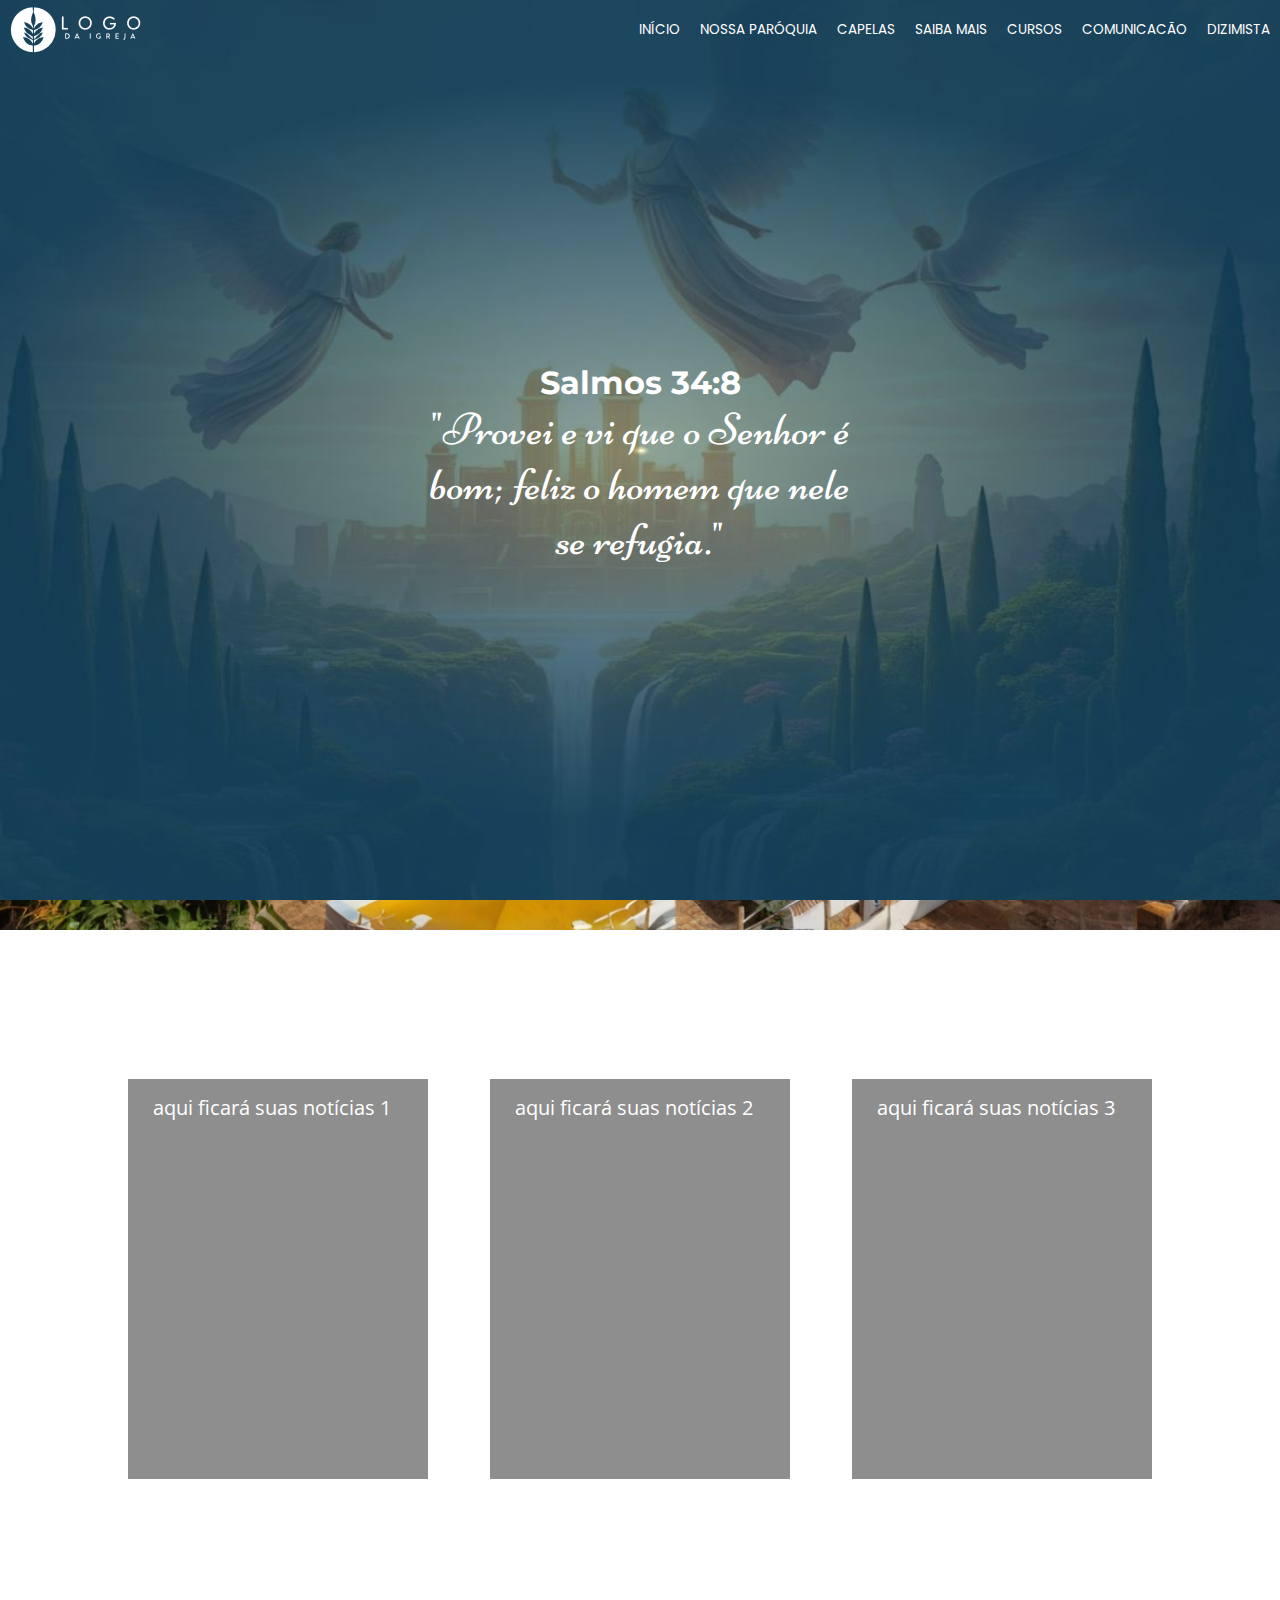
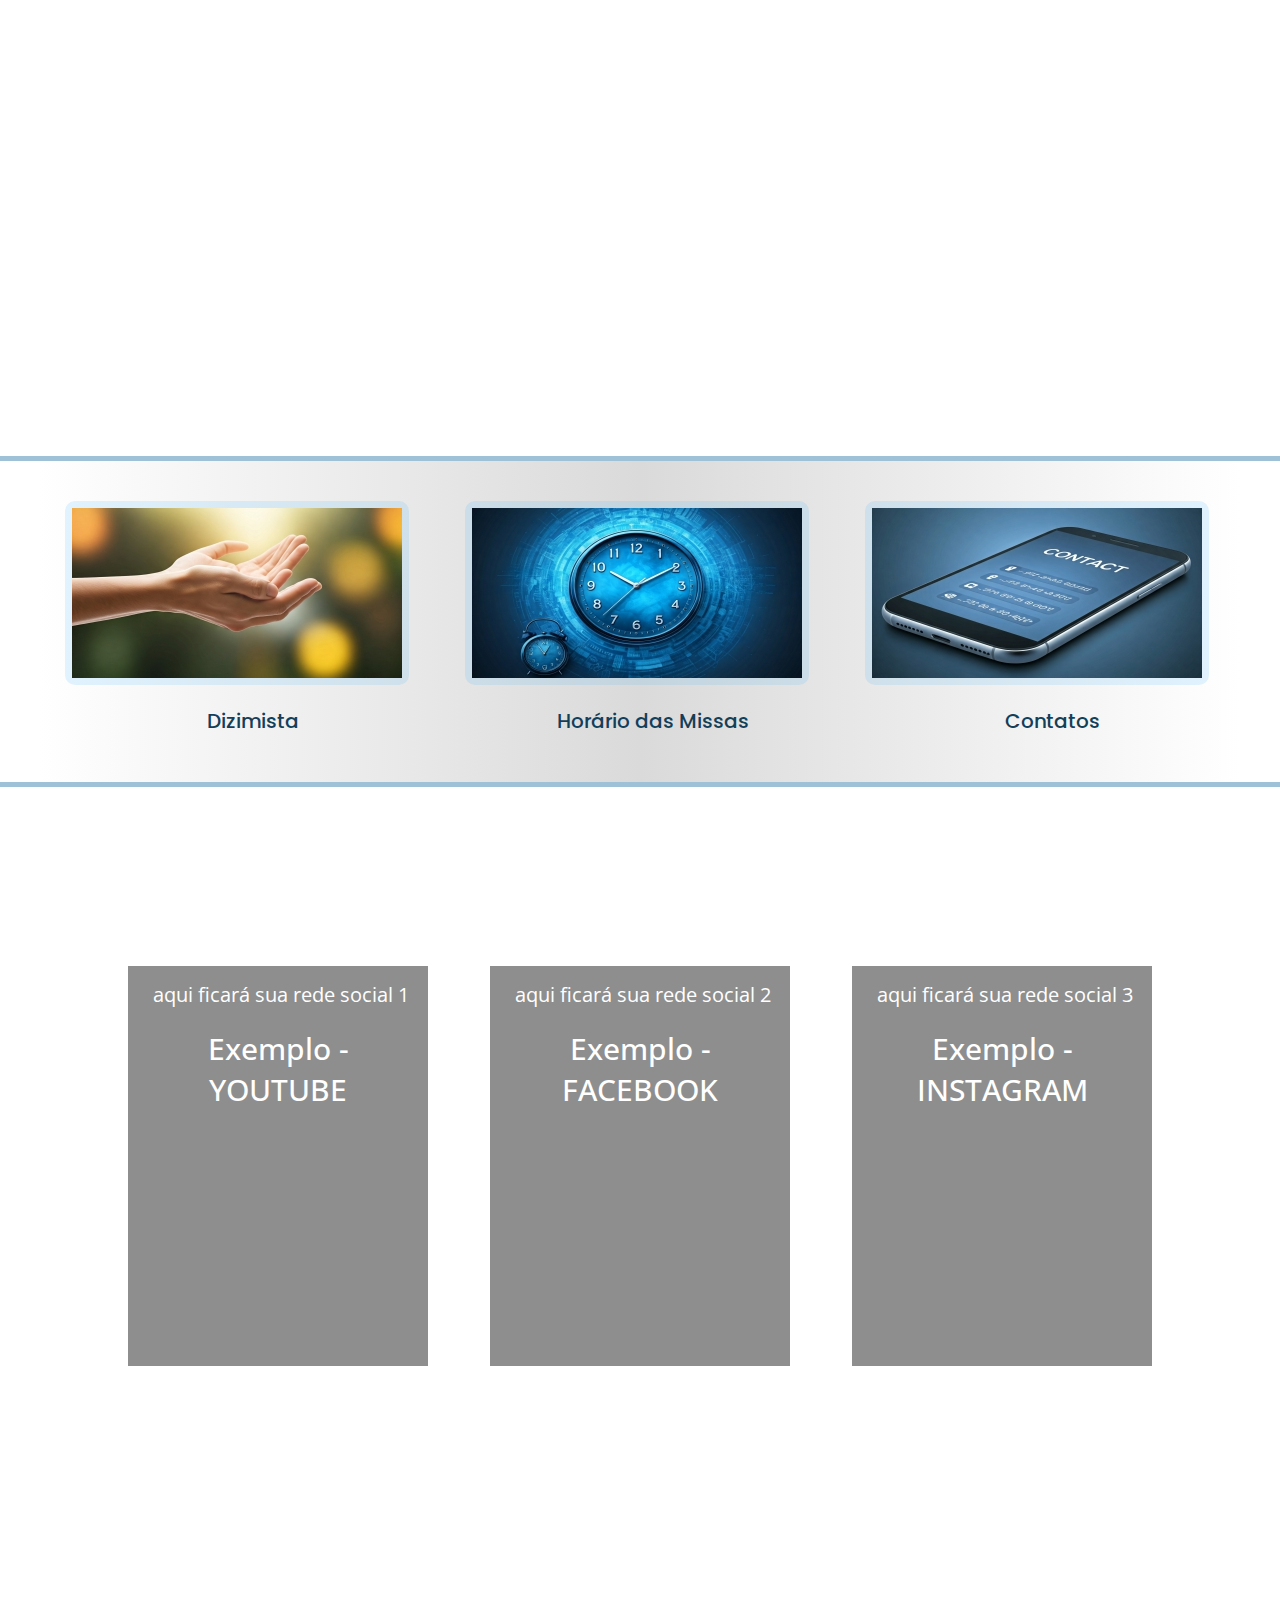
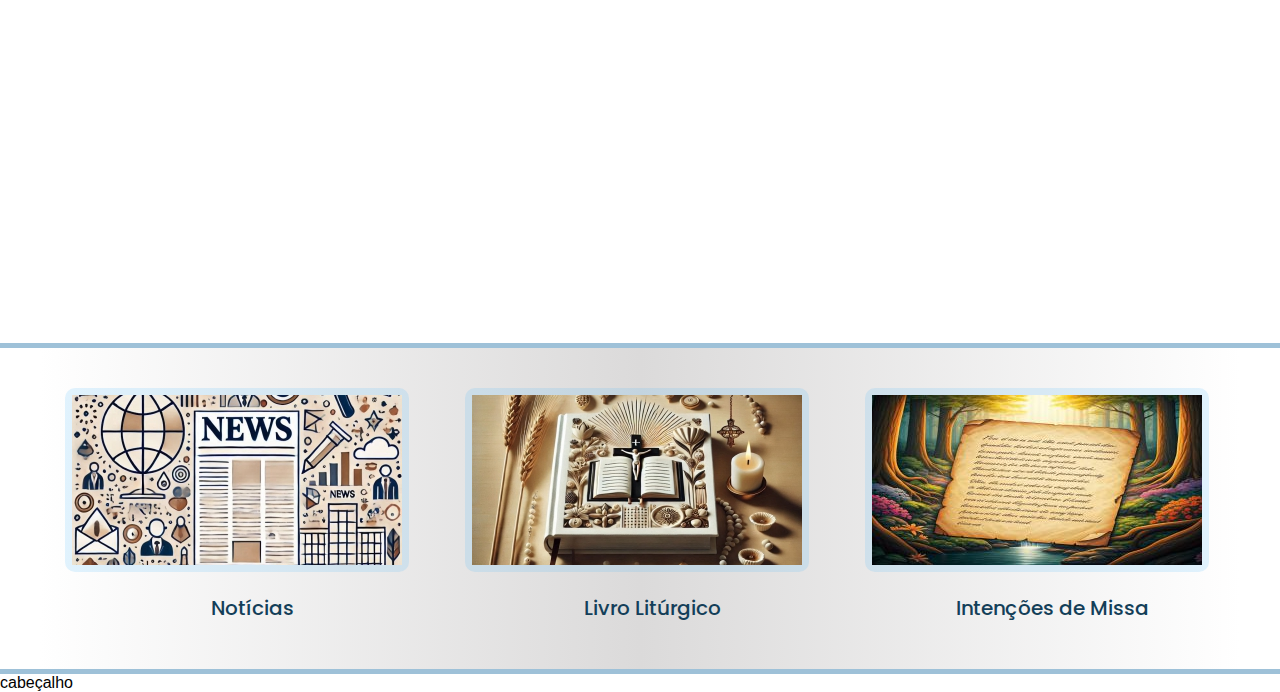
<file: index.html>
<!DOCTYPE html>
<html lang="pt-br">
<head>
    <meta charset="UTF-8">
    <meta name="viewport" content="width=device-width, initial-scale=1.0">
    <link rel="stylesheet" href="assets/css/style.css">
    <link rel="stylesheet" href="assets/css/imgrolante.css">

    <title>IGREJA EXEMPLO</title>
    
</head>
<body>
    
    <header><!--INICIO-->
        <nav>
            <ul>
                <li class="logotipo"><a href="index.html"><img src="assets/img/index-img/logotipo.png" alt="logotipo-igreja"></a></li>
                <li class="hideMobile"><a href="index.html">INÍCIO</a></li>
                <li class="hideMobile"><a href="#">NOSSA PARÓQUIA</a></li>
                <li class="hideMobile"><a href="#">CAPELAS</a></li>
                <li class="hideMobile"><a href="#">SAIBA MAIS</a></li>
                <li class="hideMobile"><a href="#">CURSOS</a></li>
                <li class="hideMobile"><a href="#">COMUNICACÃO</a></li>
                <li class="hideMobile"><a href="assets/page/dizimista/dizimista.html">DIZIMISTA</a></li>
                <li class="hideDesktop" onclick=showSiderbar()> <a href="#"><svg class="icon" xmlns="http://www.w3.org/2000/svg" height="24px" viewBox="0 -960 960 960" width="24px" fill="undefined"><path d="M120-240v-80h720v80H120Zm0-200v-80h720v80H120Zm0-200v-80h720v80H120Z"/></svg></a></li>
            </ul>

            <ul class="sidebar"><!--Para dispositivos móveis-->
                <li onclick=hideSiderbar()>
                    <a href="#">
                        <svg class="icon" xmlns="http://www.w3.org/2000/svg" height="24px" viewBox="0 -960 960 960" width="24px" fill="undefined"><path d="m256-200-56-56 224-224-224-224 56-56 224 224 224-224 56 56-224 224 224 224-56 56-224-224-224 224Z"/></svg>
                    </a>
                </li>
                <li><a href="index.html">INÍCIO</a></li>
                <li class="mobiledrop"><a href="assets/page/dizimista/dizimista.html">NOSSA PARÓQUIA</a></li>
                <li class="mobiledrop"><a href="#">CAPELAS</a></li>
                <li class="mobiledrop"><a href="#">SAIBA MAIS</a></li>
                <li class="mobiledrop"><a href="#">CURSOS</a></li>
                <li class="mobiledrop"><a href="#">COMUNICACÃO</a></li>
                <li><a href="assets/page/dizimista/dizimista.html">DIZIMISTA</a></li>
            </ul>
        </nav>

        <div class="content">
            <h1>Salmos 34:8</h1>
            <p>"Provei e vi que o Senhor é bom; feliz o homem que nele se refugia."</p>
        </div>
        
    </header><!-- FIM DO HEADER-->

    <main> <!--CORPO PRINCIAL-->

        <!--INICIO IMAGEM ROLANTE PRINCIPAL-->
        <div class="paralax" id="imagem_rolante_principal">
            <div class="pagina">
            <section class="noticias_principais">
                <p>aqui ficará suas notícias 1</p>
            </section>
            <section class="noticias_principais">
                <p>aqui ficará suas notícias 2</p>
            </section>
            <section class="noticias_principais">
                <p>aqui ficará suas notícias 3</p>
            </section>
            </div>
        </div>
        <!--FIM IMAGEM ROLANTE PRINCIPAL-->

        <div class="barra">            
            <!--INICIO BOX INFORMACAO-->
            <div class="barra_box_informacao">
                
                <!--INICIO INFORMACAO 1-->
                <div class="box_informacao">
            
                    <div class="img_box_informacao">
                        <a href="assets/page/dizimista/dizimista.html" class="img-link">
                            <img src="assets/img/index-img/dizimo-pq.jpg" alt="dizimista-pq">
                        </a>
                    </div>
                    <a href="assets/page/dizimista/dizimista.html" class="p-link">
                        <p class="txt_img_box_informacao">Dizimista</p>
                    </a>
                </div>
                <!--FIM INFORMACAO 1-->
                
                <!--INICIO INFORMACAO 2-->
                <div class="box_informacao">
            
                    <div class="img_box_informacao">
                        <a href="#" class="img-link">
                            <img src="assets/img/index-img/horario-das-missas-pq.jpg" alt="horario-das-missas-pq">
                        </a>
                    </div>
                    <a href="" class="p-link">
                        <p class="txt_img_box_informacao">Horário das Missas</p>
                    </a>
                </div>
                <!--FIM INFORMACAO 2-->
                <!--INICIO INFORMACAO 3-->
                <div class="box_informacao">
            
                    <div class="img_box_informacao">
                        <a href="#" class="img-link">
                            <img src="assets/img/index-img/contatos-pq.jpg" alt="contatos-pq">
                        </a>
                    </div>
                    <a href="" class="p-link">
                        <p class="txt_img_box_informacao">Contatos</p>
                    </a>
                </div>
                <!--FIM INFORMACAO 3-->
            </div>
            <!--FIM BOX INFORMACAO-->
        </div>

        <!--INICIO IMAGEM ROLANTE 1-->
        <div class="paralax" id="imagem_rolante-1">
            <div class="pagina">
            <section class="rede_social">
                <p>aqui ficará sua rede social 1</p>
                <h2>Exemplo -<br>YOUTUBE</h2>
            </section>
            <section class="rede_social">
                <p>aqui ficará sua rede social 2</p>
                <h2>Exemplo - FACEBOOK</h2>
            </section>

            <section class="rede_social">
                <p>aqui ficará sua rede social 3</p>
                <h2>Exemplo - INSTAGRAM</h2>
            </section>
            </div>
        </div>
        <!--FIM IMAGEM ROLANTE 1-->

        <div class="barra">
            <!--INICIO BOX INFORMACAO-->
            <div class="barra_box_informacao">

                <!--INICIO INFORMACAO 4-->
                <div class="box_informacao">
                
                    <div class="img_box_informacao">
                        <a href="#" class="img-link">
                            <img src="assets/img/index-img/noticias-pq.jpg" alt="noticias-pq">
                        </a>
                    </div>
                    <a href="" class="p-link">
                        <p class="txt_img_box_informacao">Notícias</p>
                    </a>

                </div>
                <!--FIM INFORMACAO 4-->

                <!--INICIO INFORMACAO 5-->
                <div class="box_informacao">
                
                    <div class="img_box_informacao">
                        <a href="#" class="img-link">
                            <img src="assets/img/index-img/livro-liturgico-pq.jpg" alt="livro-liturgico-pq">
                        </a>
                    </div>
                    <a href="" class="p-link">
                        <p class="txt_img_box_informacao">Livro Litúrgico</p>
                    </a>
                </div>
                <!--FIM INFORMACAO 5-->

                <!--INICIO INFORMACAO 6-->
                <div class="box_informacao">
                
                    <div class="img_box_informacao">
                        <a href="#" class="img-link">
                            <img src="assets/img/index-img/intencoes-de-missa -pq.jpg" alt="">
                        </a>
                    </div>
                    <a href="" class="p-link">
                        <p  class="txt_img_box_informacao">Intenções de Missa</p>
                    </a>
                </div>
                <!--FIM INFORMACAO 6-->
            </div>
            <!--FIM BOX INFORMACAO 1-->
        </div>

    </main><!--FIM DOCORPO PRINCIPAL-->
    
    <footer><!--INICIO CABECALHO-->
        cabeçalho
    </footer><!--FIM CABECALHO-->
    <script src="assets/js/java.js"></script>
</body>
</html>
</file>
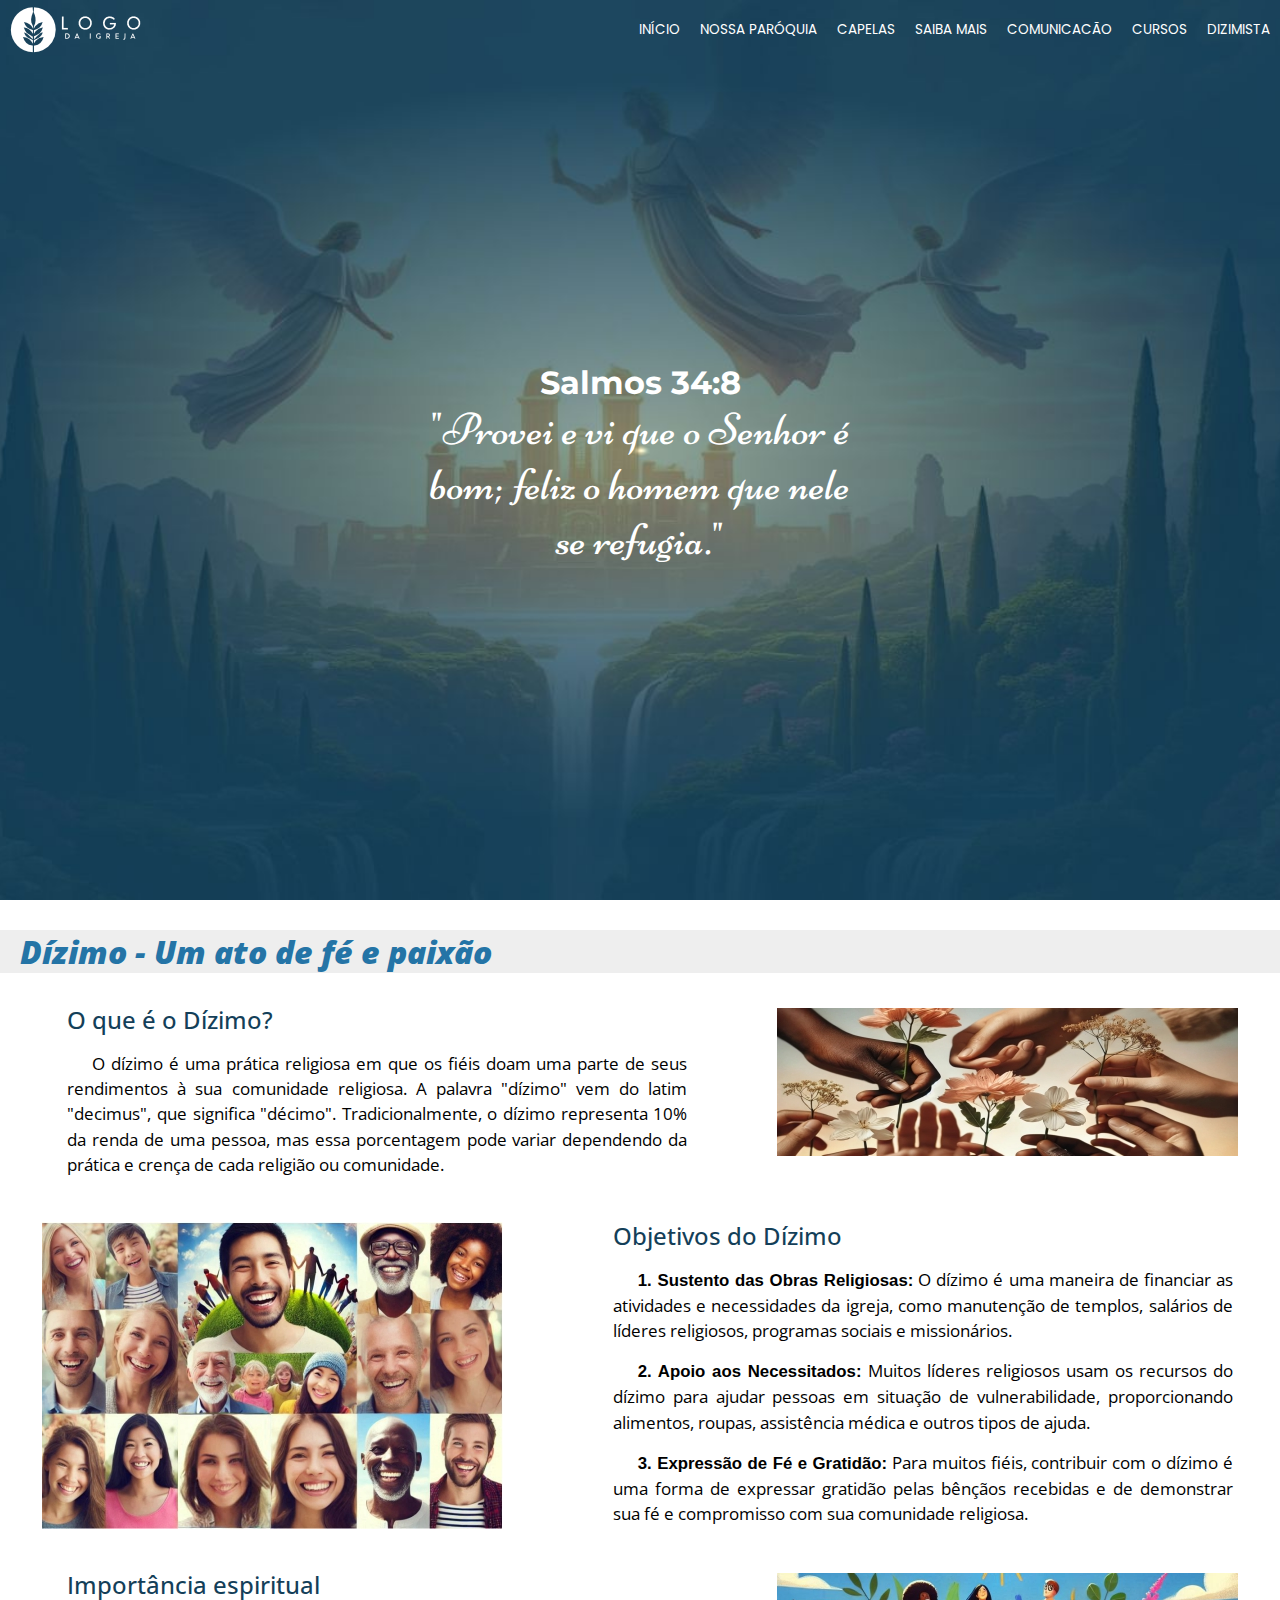
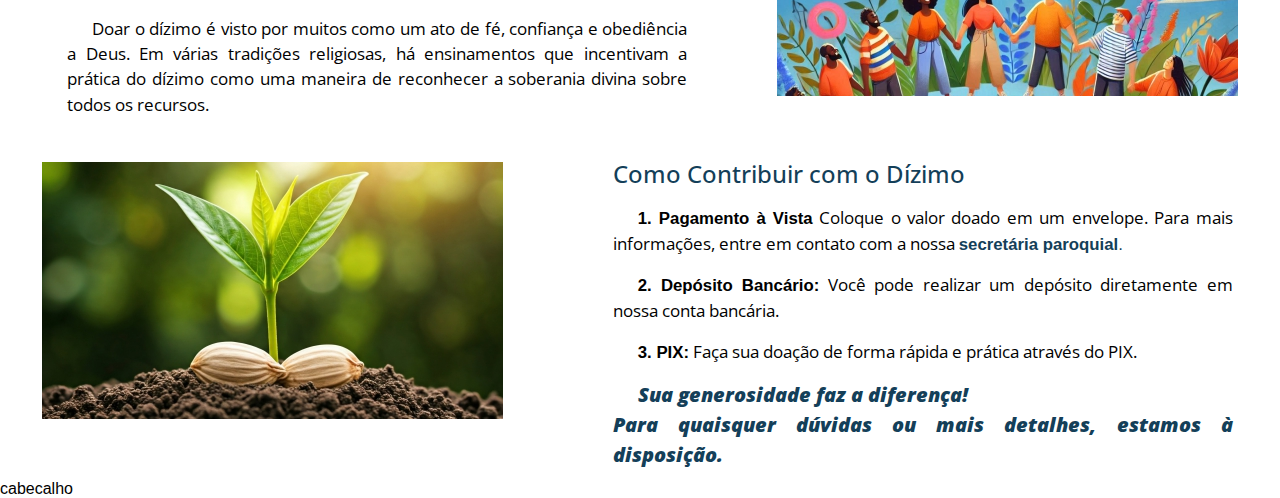
<file: _assets/_page/_dizimista/dizimista.html>
<!DOCTYPE html>
<html lang="pt-br">
<head>
    <meta charset="UTF-8">
    <meta name="viewport" content="width=device-width, initial-scale=1.0">

    <link rel="stylesheet" href="../../_css/style.css"><!--CSS PRINCIPAL-->
    <link rel="stylesheet" href="dizimista.css"><!--CSS DIZIMISTA-->

    <title>Document</title>
</head>
<body>
    <header><!--INICIO-->
        <nav>
            <ul>
                <li class="logotipo"><a href="../../../index.html"><img src="../../_img/_index-img/logotipo.png" alt="logotipo-igreja"></a></li>
                <li class="hideMobile"><a href="../../../index.html">INÍCIO</a></li>
                <li class="hideMobile"><a href="#">NOSSA PARÓQUIA</a></li>
                <li class="hideMobile"><a href="#">CAPELAS</a></li>
                <li class="hideMobile"><a href="#">SAIBA MAIS</a></li>
                <li class="hideMobile"><a href="#">COMUNICACÃO</a></li>
                <li class="hideMobile"><a href="#">CURSOS</a></li>
                <li class="hideMobile"><a href="dizimista.html">DIZIMISTA</a></li>
                <li class="hideDesktop" onclick=showSiderbar()><a href="#"><svg class="icon" xmlns="http://www.w3.org/2000/svg" height="24px" viewBox="0 -960 960 960" width="24px" fill="undefined"><path d="M120-240v-80h720v80H120Zm0-200v-80h720v80H120Zm0-200v-80h720v80H120Z"/></svg></a></li>
            </ul>

            <ul class="sidebar"><!--Para dispositivos móveis-->
                <li onclick=hideSiderbar()>
                    <a href="#">
                        <svg class="icon" xmlns="http://www.w3.org/2000/svg" height="24px" viewBox="0 -960 960 960" width="24px" fill="undefined"><path d="m256-200-56-56 224-224-224-224 56-56 224 224 224-224 56 56-224 224 224 224-56 56-224-224-224 224Z"/></svg>
                    </a>
                </li>
                <li class="mobiledrop"><a href="../../../index.html">INÍCIO</a></li>
                <li class="mobiledrop"><a href="#">NOSSA PARÓQUIA</a></li>
                <li class="mobiledrop"><a href="#">CAPELAS</a></li>
                <li class="mobiledrop"><a href="#">SAIBA MAIS</a></li>
                <li class="mobiledrop"><a href="#">COMUNICACÃO</a></li>
                <li class="mobiledrop"><a href="#">CURSOS</a></li>
                <li><a href="dizimista.html">DIZIMISTA</a></li>
            </ul>
        </nav>

        <div class="content">
            <h1>Salmos 34:8</h1>
            <p>"Provei e vi que o Senhor é bom; feliz o homem que nele se refugia."</p>
        </div>
        
    </header><!-- FIM DO HEADER-->

    <main>
        <h1>Dízimo - Um ato de fé e paixão</h1>
        <div class="noticia2-3">
            <div class="notiacia2">
                <h2>O que é o Dízimo?</h2>
                <p>O dízimo é uma prática religiosa em que os fiéis doam uma parte de seus rendimentos à sua comunidade religiosa. A palavra "dízimo" vem do latim "decimus", que significa "décimo". Tradicionalmente, o dízimo representa 10% da renda de uma pessoa, mas essa porcentagem pode variar dependendo da prática e crença de cada religião ou comunidade.</p>
            </div>
            <div class="noticia1">
                <img src="../../_img/_index-img/mãos-estendidas-com-flores-pq.jpg" alt="mãos-estendidas-com-flores-pq" class="txt-dizimo">
            </div>
        </div>

        <div class="noticia2-3">
            <div class="noticia1">
                <img src="../../_img/_index-img/pessoas-sorrindo-pq.jpg" alt="pessoas-sorrindo-pq" class="txt-dizimo">
            </div>
            <div class="notiacia2">
                <h2>Objetivos do Dízimo</h2>
                <p><strong>1. Sustento das Obras Religiosas:</strong> O dízimo é uma maneira de financiar as atividades e necessidades da igreja, como manutenção de templos, salários de líderes religiosos, programas sociais e missionários.</p>
                <p><strong>2. Apoio aos Necessitados:</strong> Muitos líderes religiosos usam os recursos do dízimo para ajudar pessoas em situação de vulnerabilidade, proporcionando alimentos, roupas, assistência médica e outros tipos de ajuda.</p>
                <p><strong>3. Expressão de Fé e Gratidão:</strong> Para muitos fiéis, contribuir com o dízimo é uma forma de expressar gratidão pelas bênçãos recebidas e de demonstrar sua fé e compromisso com sua comunidade religiosa.</p>
            </div>
        </div>
        <div class="noticia2-3">
            <div class="notiacia2">
                <h2>Importância espiritual</h2>
                <p>Doar o dízimo é visto por muitos como um ato de fé, confiança e obediência a Deus. Em várias tradições religiosas, há ensinamentos que incentivam a prática do dízimo como uma maneira de reconhecer a soberania divina sobre todos os recursos.</p>
            </div>
            <div class="noticia1">
                <img src="../../_img/_index-img/pessoas-maos-dadas-pq.jpg" alt="pessoas-maos-dadas-pq" class="txt-dizimo">
            </div>
        </div>
        <div class="noticia2-3">
            <div class="noticia1">
                <img src="../../_img/_index-img/semente-plantada-pq.jpg" alt="semente-plantada-pq" class="txt-dizimo">
            </div>
            <div class="notiacia2">
                <h2>Como Contribuir com o Dízimo</h2>
                <p><strong>1. Pagamento à Vista</strong> Coloque o valor doado em um envelope. Para mais informações, entre em contato com a nossa <a href=""><strong>secretária paroquial</strong>.</a></p>
                <p><strong>2. Depósito Bancário:</strong> Você pode realizar um depósito diretamente em nossa conta bancária.</p>
                <p><strong>3. PIX:</strong> Faça sua doação de forma rápida e prática através do PIX.</p>
                <p class="txt">Sua generosidade faz a diferença!<br>Para quaisquer dúvidas ou mais detalhes, estamos à disposição. </p>
            </div>
        </div>

    </main>
    <footer>
        cabecalho
    </footer>
    <script src="../../_js/java.js"></script>
</body>
</html>
</file>
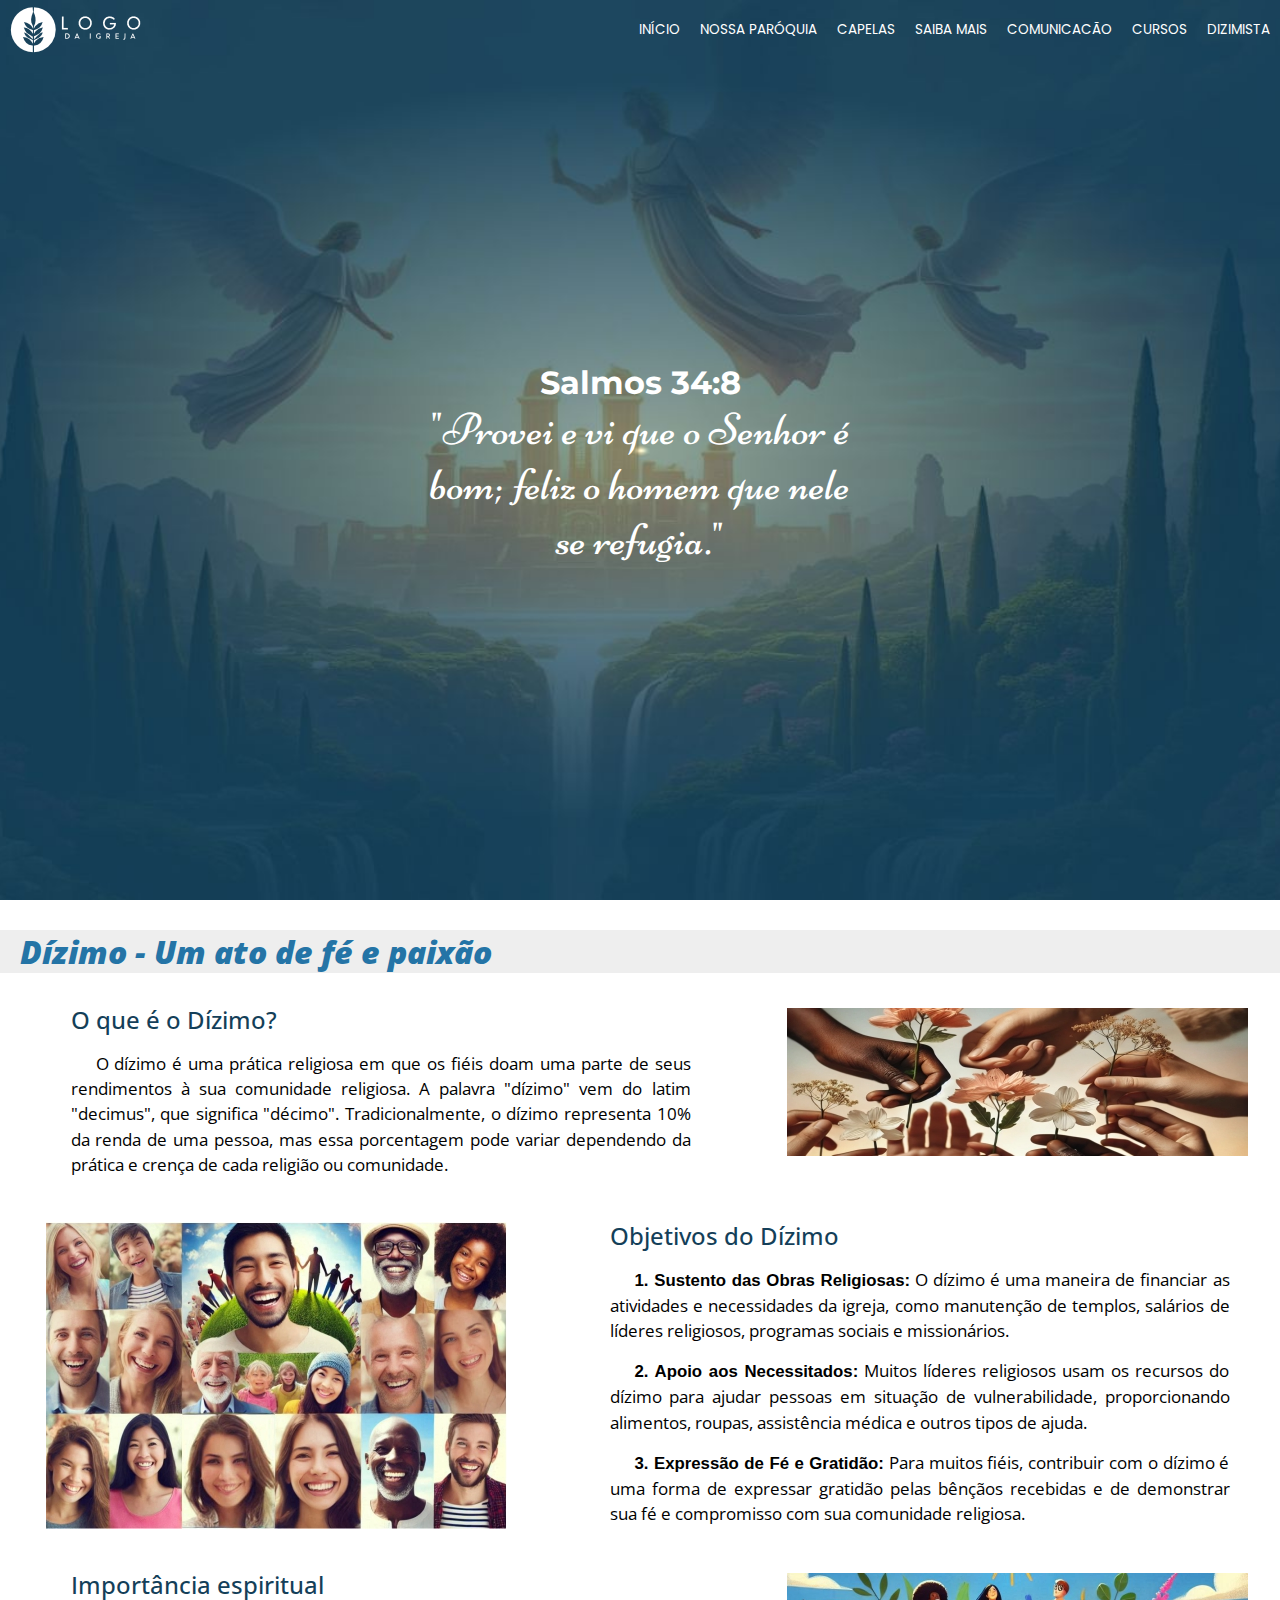
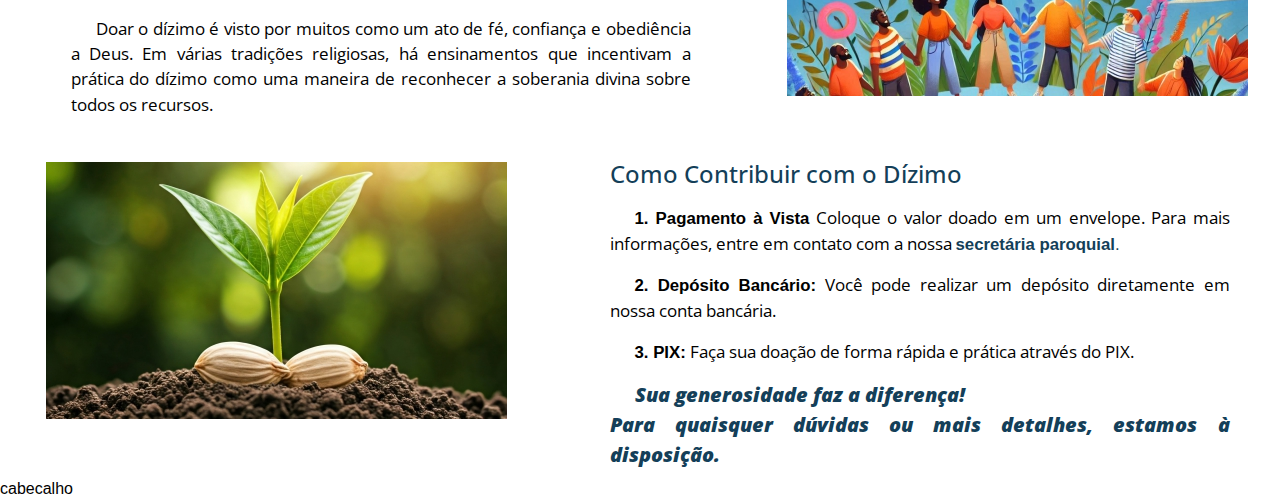
<file: assets/page/dizimista/dizimista.html>
<!DOCTYPE html>
<html lang="pt-br">
<head>
    <meta charset="UTF-8">
    <meta name="viewport" content="width=device-width, initial-scale=1.0">

    <link rel="stylesheet" href="../../css/style.css"><!--CSS PRINCIPAL-->
    <link rel="stylesheet" href="dizimista.css"><!--CSS DIZIMISTA-->

    <title>Document</title>
</head>
<body>
    <header><!--INICIO-->
        <nav>
            <ul>
                <li class="logotipo"><a href="../../../index.html"><img src="../../img/index-img/logotipo.png" alt="logotipo-igreja"></a></li>
                <li class="hideMobile"><a href="../../../index.html">INÍCIO</a></li>
                <li class="hideMobile"><a href="#">NOSSA PARÓQUIA</a></li>
                <li class="hideMobile"><a href="#">CAPELAS</a></li>
                <li class="hideMobile"><a href="#">SAIBA MAIS</a></li>
                <li class="hideMobile"><a href="#">COMUNICACÃO</a></li>
                <li class="hideMobile"><a href="#">CURSOS</a></li>
                <li class="hideMobile"><a href="dizimista.html">DIZIMISTA</a></li>
                <li class="hideDesktop" onclick=showSiderbar()><a href="#"><svg class="icon" xmlns="http://www.w3.org/2000/svg" height="24px" viewBox="0 -960 960 960" width="24px" fill="undefined"><path d="M120-240v-80h720v80H120Zm0-200v-80h720v80H120Zm0-200v-80h720v80H120Z"/></svg></a></li>
            </ul>

            <ul class="sidebar"><!--Para dispositivos móveis-->
                <li onclick=hideSiderbar()>
                    <a href="#">
                        <svg class="icon" xmlns="http://www.w3.org/2000/svg" height="24px" viewBox="0 -960 960 960" width="24px" fill="undefined"><path d="m256-200-56-56 224-224-224-224 56-56 224 224 224-224 56 56-224 224 224 224-56 56-224-224-224 224Z"/></svg>
                    </a>
                </li>
                <li class="mobiledrop"><a href="../../../index.html">INÍCIO</a></li>
                <li class="mobiledrop"><a href="#">NOSSA PARÓQUIA</a></li>
                <li class="mobiledrop"><a href="#">CAPELAS</a></li>
                <li class="mobiledrop"><a href="#">SAIBA MAIS</a></li>
                <li class="mobiledrop"><a href="#">COMUNICACÃO</a></li>
                <li class="mobiledrop"><a href="#">CURSOS</a></li>
                <li><a href="dizimista.html">DIZIMISTA</a></li>
            </ul>
        </nav>

        <div class="content">
            <h1>Salmos 34:8</h1>
            <p>"Provei e vi que o Senhor é bom; feliz o homem que nele se refugia."</p>
        </div>
        
    </header><!-- FIM DO HEADER-->

    <main>
        <h1>Dízimo - Um ato de fé e paixão</h1>
        <div class="noticia2-3">
            <div class="notiacia2">
                <h2>O que é o Dízimo?</h2>
                <p>O dízimo é uma prática religiosa em que os fiéis doam uma parte de seus rendimentos à sua comunidade religiosa. A palavra "dízimo" vem do latim "decimus", que significa "décimo". Tradicionalmente, o dízimo representa 10% da renda de uma pessoa, mas essa porcentagem pode variar dependendo da prática e crença de cada religião ou comunidade.</p>
            </div>
            <div class="noticia1">
                    <img src="../../img/index-img/mãos-estendidas-com-flores-pq.jpg" alt="mãos-estendidas-com-flores-pq" class="txt-dizimo">
            </div>
        </div>

        <div class="noticia2-3">
            <div class="noticia1">
                <img src="../../img/index-img/pessoas-sorrindo-pq.jpg" alt="pessoas-sorrindo-pq" class="txt-dizimo">
            </div>
            <div class="notiacia2">
                <h2>Objetivos do Dízimo</h2>
                <p><strong>1. Sustento das Obras Religiosas:</strong> O dízimo é uma maneira de financiar as atividades e necessidades da igreja, como manutenção de templos, salários de líderes religiosos, programas sociais e missionários.</p>
                <p><strong>2. Apoio aos Necessitados:</strong> Muitos líderes religiosos usam os recursos do dízimo para ajudar pessoas em situação de vulnerabilidade, proporcionando alimentos, roupas, assistência médica e outros tipos de ajuda.</p>
                <p><strong>3. Expressão de Fé e Gratidão:</strong> Para muitos fiéis, contribuir com o dízimo é uma forma de expressar gratidão pelas bênçãos recebidas e de demonstrar sua fé e compromisso com sua comunidade religiosa.</p>
            </div>
        </div>
        <div class="noticia2-3">
            <div class="notiacia2">
                <h2>Importância espiritual</h2>
                <p>Doar o dízimo é visto por muitos como um ato de fé, confiança e obediência a Deus. Em várias tradições religiosas, há ensinamentos que incentivam a prática do dízimo como uma maneira de reconhecer a soberania divina sobre todos os recursos.</p>
            </div>
            <div class="noticia1">
                <img src="../../img/index-img/pessoas-maos-dadas-pq.jpg" alt="pessoas-maos-dadas-pq" class="txt-dizimo">
            </div>
        </div>
        <div class="noticia2-3">
            <div class="noticia1">
                <img src="../../img/index-img/semente-plantada-pq.jpg" alt="semente-plantada-pq" class="txt-dizimo">
            </div>
            <div class="notiacia2">
                <h2>Como Contribuir com o Dízimo</h2>
                <p><strong>1. Pagamento à Vista</strong> Coloque o valor doado em um envelope. Para mais informações, entre em contato com a nossa <a href=""><strong>secretária paroquial</strong>.</a></p>
                <p><strong>2. Depósito Bancário:</strong> Você pode realizar um depósito diretamente em nossa conta bancária.</p>
                <p><strong>3. PIX:</strong> Faça sua doação de forma rápida e prática através do PIX.</p>
                <p class="txt">Sua generosidade faz a diferença!<br>Para quaisquer dúvidas ou mais detalhes, estamos à disposição. </p>
            </div>
        </div>

    </main>
    <footer>
        cabecalho
    </footer>
    <script src="../../js/java.js"></script>
</body>
</html>
</file>
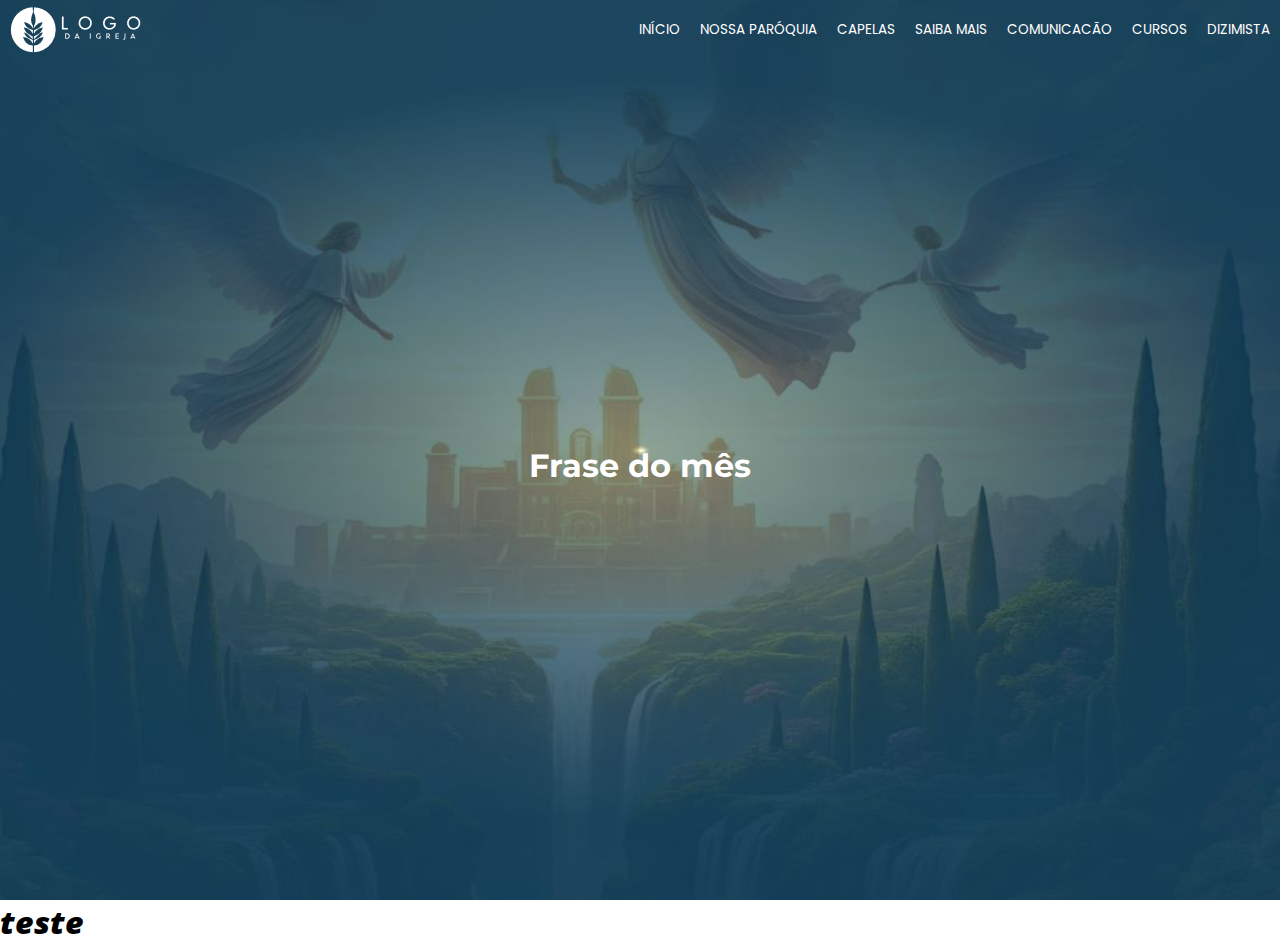
<file: _assets/_page/_capelas/capela1/capela1.html>
<!DOCTYPE html>
<html lang="pt-br">
<head>
    <meta charset="UTF-8">
    <meta name="viewport" content="width=device-width, initial-scale=1.0">
    <title>capela1</title>

    <link rel="stylesheet" href="../../../_css/style.css">
</head>
<body>
    <header>
        <nav>
            <ul class="">
                <li class="logotipo"><a href=""><img src="../../../_img/_index-img/logotipo.png" alt=""></a>
                <li class="hideMobile"><a href="#">INÍCIO</a></li>
                <li class="hideMobile"><a href="#">NOSSA PARÓQUIA</a></li>
                <li class="hideMobile"><a href="#">CAPELAS</a></li>
                <li class="hideMobile"><a href="#">SAIBA MAIS</a></li>
                <li class="hideMobile"><a href="#">COMUNICACÃO</a></li>
                <li class="hideMobile"><a href="#">CURSOS</a></li>
                <li class="hideMobile"><a href="#">DIZIMISTA</a></li>
                <li class="hideDesktop" onclick=showSiderbar()><a href="#"><svg class="icon" xmlns="http://www.w3.org/2000/svg" height="24px" viewBox="0 -960 960 960" width="24px" fill="undefined"><path d="M120-240v-80h720v80H120Zm0-200v-80h720v80H120Zm0-200v-80h720v80H120Z"/></svg></a></li>
            </ul>

            <ul class="sidebar"><!--Para dispositivos móveis-->
                <li onclick=hideSiderbar()>
                    <a href="#">
                        <svg class="icon" xmlns="http://www.w3.org/2000/svg" height="24px" viewBox="0 -960 960 960" width="24px" fill="undefined"><path d="m256-200-56-56 224-224-224-224 56-56 224 224 224-224 56 56-224 224 224 224-56 56-224-224-224 224Z"/></svg>
                    </a>
                </li>
                <li><a href="#">INÍCIO</a></li>
                <li><a href="#">NOSSA PARÓQUIA</a></li>
                <li><a href="#">CAPELAS</a></li>
                <li><a href="#">SAIBA MAIS</a></li>
                <li><a href="#">COMUNICACÃO</a></li>
                <li><a href="#">CURSOS</a></li>
                <li><a href="#">DIZIMISTA</a></li>
            </ul>
        </nav>

        <div class="content">
            <h1>Frase do mês</h1>
            <p></p>
        </div>
        
    </header>
    <main>
        <h1>teste</h1>
    </main>
    <script>
        function showSiderbar(){
            const sidebar = document.querySelector(".sidebar");
            sidebar.style.display = "flex";
        }

        function hideSiderbar(){
            const sidebar = document.querySelector(".sidebar");
            sidebar.style.display = "none";
        }
    </script>
    
</body>
</html>
</file>
<file: assets/css/style.css>
@charset "UTF-8";

@import url('https://fonts.googleapis.com/css2?family=Poppins:ital,wght@0,100;0,200;0,300;0,400;0,500;0,600;0,700;0,800;0,900;1,100;1,200;1,300;1,400;1,500;1,600;1,700;1,800;1,900&display=swap');
@import url('https://fonts.googleapis.com/css2?family=Montserrat:ital,wght@0,100..900;1,100..900&display=swap');
@import url('https://fonts.googleapis.com/css2?family=Montserrat:ital,wght@0,100..900;1,100..900&family=Niconne&family=Playwrite+IN+Guides&display=swap');
@import url('https://fonts.googleapis.com/css2?family=Montserrat:ital,wght@0,100..900;1,100..900&family=Niconne&family=Open+Sans:ital,wght@0,300..800;1,300..800&family=Playwrite+IN+Guides&display=swap');

*{
    margin: 0px;
    padding: 0px;
    font-family: Arial, Helvetica, sans-serif;
}
main h1{
    font-family: "Open Sans", sans-serif;
    font-optical-sizing: auto;
    font-weight: 800;
    font-style: italic;
}
main h2{
    font-family: "Open Sans", sans-serif;
    font-optical-sizing: auto;
    font-weight: 500;
    font-style: normal;
    margin-top: 20px;
}
main p{
    font-family: "Open Sans", sans-serif;
    font-optical-sizing: auto;
    font-weight: 400;
    font-style: normal;
    text-align: justify;
    text-indent: 25px;
    margin-top: 15px;
}

:root{
    --cor-azul-5:#143F59;
    --cor-azul-4:#1D5B82;
    --cor-azul-3:#2474A6;
    --cor-azul-2:#2F94D4;
    --cor-azul-1:#38B1FC;
}

div.barra{
    background-color: #ffffff;
    border-top: 5px solid #2474a671;
    border-bottom: 5px solid #2474a671;
}

/*-----INICIO CABECALHO-----*/
header{
    min-width: 383px;
    min-height: 100vh;/*ocupa a altura de 100% */
    background-image: url("../img/index-img/paraiso.backgrond.jpg");
    background-size: cover;/*ocupa 100% do espaço*/
    background-repeat: no-repeat;
    background-position: center;/*para centralizar quando diminuir a tela*/
}

/*INICIO MENU NAVEGAÇÃO*/
nav{
    display: flex;/*para ficar ao lado*/
    justify-content: flex-end;/*para alinhar ao final do lado direito*/
}
nav ul{
    width: 100%;
    list-style: none;/*para sumir as marcações laterais da lista*/
    display: flex;
    justify-content: flex-end;
    align-items: center;/*para alinhar verticalmente*/
}
nav li{
    height: 60px;
    
}
nav li:first-child{/*somente o primeiro item fica alinhado*/
    margin-right: auto;
}
nav a{
    font-family: "Poppins", Arial, Helvetica, sans-serif;
    font-size: 13.5px;
    height: 100%;
    padding: 0 10px;
    text-decoration: none;/*tira a tecoração do link*/
    display: flex;
    align-items: center;
    color: #fff;
    transition: 0.5s;
}
nav a:hover{
    color: #38B1FC;
    font-weight: 500;

}


header h1{
    font-family: "Montserrat", serif;
}
header p{
    font-family: "Niconne", serif;
    font-size: 45px;
    max-width: 450px;
}
.icon{
    fill: #fff;
}

/*menu dispositivo móveis*/
.sidebar{
    position: absolute; /*ficar em um lugar fixo*/
    top: 0;/*fica colado em cima*/
    right: 0;/*fica colado do lado direito*/
    height: 100vh;
    width: 280px;
    z-index: 999;/*para ficar sobre os intens*/
    background-color: hsla(0, 0%, 100%, 0.295);
    box-shadow: -10px 0px 10px hsla(0, 0%, 0%, 0.212);
    display: none;
    flex-direction: column;/*para ficar um a baixo do outro*/
    align-items: flex-start;/*para alinhar para o lado esquerdo*/
    justify-content: flex-start;/*para alinha apartir de cima*/
    backdrop-filter: blur(7px);/*para desfocar o fundo*/
}

.mobiledrop:hover .drop {
    display: block; /* Make the submenu visible */
}
/*FIM MENU NAVEGAÇÃO*/

/*INICIO MENSSAGEM DO MÊS*/
.content{
    display: flex;
    justify-content: center;
    align-items: center;
    height: 90vh;
    color: #fff;
    flex-direction: column;
    text-align: center;
}
.content p{
    max-height: 400px;
}
/*FIM MENSSAGEM DO MÊS*/

/*-----FIM CABECALHO-----*/


/*-----INICIO HEADER-----*/

main{
    min-width: 383px;
    width: 100%;
}

div.barra_box_informacao{
    margin: auto;
    padding: 20px 0px 20px 0px ;
    max-width: 1200px;
    min-width: 383px;
    background-image: linear-gradient(to left, #ffffff,#dbdada,#ffffff);
    display: flex;
    flex-wrap: wrap;/* Adiciona a propriedade para quebrar a linha */
    justify-content: space-between; /* Cria um espaço entre os itens de forma igualitária*/
}
div.box_informacao{
    margin: 20px auto;
    width: 350px;
    min-height: 240px;
}
div.img_box_informacao{
    padding: 0px;
    width: 330px;
    height: 170px;
    border: 7px solid #38b1fc25;
    border-radius: 10px;
}
a.img-link{
    text-decoration: none;
}
p.txt_img_box_informacao{
    text-align: center;
    font-weight: bolder;
    font-size: 20px;
    font-family: "Poppins", Arial, Helvetica, sans-serif;
    font-style: normal;
    font-weight: 500;
    padding: 6px 10px;
    color: var(--cor-azul-5);
    transition: 0.6s;
}
p.txt_img_box_informacao:hover{
    color: #38B1FC;
}
a.p-link{
    text-decoration: none;
}

/*-----FIM HEADER-----*/

/*-----INICIO RODAPE-----*/
footer{
    min-width: 383px;
}
/*-----FIM RODAPE-----*/

@media(min-width: 827px){
    /*INICIO MENU NAVEGAÇÃO*/
    .hideDesktop{
        display:none;
    }
    /*FIM MENU NAVEGAÇÃO*/
}

@media(max-width: 827px){
    /*INICIO MENU NAVEGAÇÃO*/
    .hideMobile{
        display:none;
    }
    /*FIM MENU NAVEGAÇÃO*/
}
</file>
<file: assets/css/imgrolante.css>
@charset "UTF-8";

.paralax{
    background-attachment: fixed;
}

.noticias_principais{
    margin-top: 5%;
    display: inline-block;
    width: 300px;
    height: 400px;
    background-color: #00000071;
    color: white;
    font-size: 20px;
    font-family: "Poppins", Arial, Helvetica, sans-serif;
    text-align: center;
    background-position: center;
}

.rede_social{
    margin-top: 5%;
    display: inline-block;
    width: 300px;
    height: 400px;
    background-color: #00000071;
    color: white;
    font-size: 20px;
    font-family: "Poppins", Arial, Helvetica, sans-serif;
    text-align: center;
    background-position: center;
}
.pagina{

    min-height: 100vh;
    display: flex;
    flex-wrap: wrap;/* Adiciona a propriedade para quebrar a linha */
    justify-content: space-between; /* Cria um espaço entre os itens de forma igualitária*/
    padding: 10%;
}
#imagem_rolante_principal, #imagem_rolante-1{
    min-height: 100vh;/*ocupa a altura de 100% */
    background-size: cover;/*ocupa 100% do espaço*/
    background-repeat: no-repeat;
    background-position: center center;
   
}
#imagem_rolante_principal {
    background-image: url("../img/index-img/igerja-externa.jpg");

}

#imagem_rolante-1{
    background-image: url("../img/index-img/igreja-interna.jpg");
}
</file>
<file: _assets/_css/style.css>
@charset "UTF-8";

@import url('https://fonts.googleapis.com/css2?family=Poppins:ital,wght@0,100;0,200;0,300;0,400;0,500;0,600;0,700;0,800;0,900;1,100;1,200;1,300;1,400;1,500;1,600;1,700;1,800;1,900&display=swap');
@import url('https://fonts.googleapis.com/css2?family=Montserrat:ital,wght@0,100..900;1,100..900&display=swap');
@import url('https://fonts.googleapis.com/css2?family=Montserrat:ital,wght@0,100..900;1,100..900&family=Niconne&family=Playwrite+IN+Guides&display=swap');
@import url('https://fonts.googleapis.com/css2?family=Montserrat:ital,wght@0,100..900;1,100..900&family=Niconne&family=Open+Sans:ital,wght@0,300..800;1,300..800&family=Playwrite+IN+Guides&display=swap');

*{
    margin: 0px;
    padding: 0px;
    font-family: Arial, Helvetica, sans-serif;
}
main h1{
    font-family: "Open Sans", sans-serif;
    font-optical-sizing: auto;
    font-weight: 800;
    font-style: italic;
}
main h2{
    font-family: "Open Sans", sans-serif;
    font-optical-sizing: auto;
    font-weight: 500;
    font-style: normal;
    margin-top: 20px;
}
main p{
    font-family: "Open Sans", sans-serif;
    font-optical-sizing: auto;
    font-weight: 400;
    font-style: normal;
    text-align: justify;
    text-indent: 25px;
    margin-top: 15px;
}

:root{
    --cor-azul-5:#143F59;
    --cor-azul-4:#1D5B82;
    --cor-azul-3:#2474A6;
    --cor-azul-2:#2F94D4;
    --cor-azul-1:#38B1FC;
}

div.barra{
    background-color: #ffffff;
    border-top: 5px solid #2474a671;
    border-bottom: 5px solid #2474a671;
}

/*-----INICIO CABECALHO-----*/
header{
    min-height: 100vh;/*ocupa a altura de 100% */
    background-image: url("../_img/_index-img/paraiso.backgrond.jpg");
    background-size: cover;/*ocupa 100% do espaço*/
    background-repeat: no-repeat;
    background-position: center;/*para centralizar quando diminuir a tela*/
}

/*INICIO MENU NAVEGAÇÃO*/
nav{
    display: flex;/*para ficar ao lado*/
    justify-content: flex-end;/*para alinhar ao final do lado direito*/
}
nav ul{
    width: 100%;
    list-style: none;/*para sumir as marcações laterais da lista*/
    display: flex;
    justify-content: flex-end;
    align-items: center;/*para alinhar verticalmente*/
}
nav li{
    height: 60px;
    
}
nav li:first-child{/*somente o primeiro item fica alinhado*/
    margin-right: auto;
}
nav a{
    font-family: "Poppins", Arial, Helvetica, sans-serif;
    font-size: 13.5px;
    height: 100%;
    padding: 0 10px;
    text-decoration: none;/*tira a tecoração do link*/
    display: flex;
    align-items: center;
    color: #fff;
    transition: 0.5s;
}
nav a:hover{
    color: #38B1FC;
    font-weight: 500;

}


header h1{
    font-family: "Montserrat", serif;
}
header p{
    font-family: "Niconne", serif;
    font-size: 45px;
    max-width: 450px;
}
.icon{
    fill: #fff;
}

/*menu dispositivo móveis*/
.sidebar{
    position: absolute; /*ficar em um lugar fixo*/
    top: 0;/*fica colado em cima*/
    right: 0;/*fica colado do lado direito*/
    height: 100vh;
    width: 280px;
    z-index: 999;/*para ficar sobre os intens*/
    background-color: hsla(0, 0%, 100%, 0.295);
    box-shadow: -10px 0px 10px hsla(0, 0%, 0%, 0.212);
    display: none;
    flex-direction: column;/*para ficar um a baixo do outro*/
    align-items: flex-start;/*para alinhar para o lado esquerdo*/
    justify-content: flex-start;/*para alinha apartir de cima*/
    backdrop-filter: blur(7px);/*para desfocar o fundo*/
}

.mobiledrop:hover .drop {
    display: block; /* Make the submenu visible */
}
/*FIM MENU NAVEGAÇÃO*/

/*INICIO MENSSAGEM DO MÊS*/
.content{
    display: flex;
    justify-content: center;
    align-items: center;
    height: 90vh;
    color: #fff;
    flex-direction: column;
    text-align: center;
}
.content p{
    max-height: 400px;
}
/*FIM MENSSAGEM DO MÊS*/

/*-----FIM CABECALHO-----*/


/*-----INICIO HEADER-----*/

main{
    width: 100%;
}

div.barra_box_informacao{
    margin: auto;
    padding: 20px 0px 20px 0px ;
    max-width: 1200px;
    min-width: 500px;
    background-image: linear-gradient(to left, #ffffff,#dbdada,#ffffff);
    display: flex;
    flex-wrap: wrap;/* Adiciona a propriedade para quebrar a linha */
    justify-content: space-between; /* Cria um espaço entre os itens de forma igualitária*/
}
div.box_informacao{
    margin: 20px auto;
    width: 350px;
    min-height: 240px;
}
div.img_box_informacao{
    padding: 0px;
    width: 330px;
    height: 170px;
    border: 7px solid #38b1fc25;
    border-radius: 10px;
}
a.img-link{
    text-decoration: none;
}
p.txt_img_box_informacao{
    text-align: center;
    font-weight: bolder;
    font-size: 20px;
    font-family: "Poppins", Arial, Helvetica, sans-serif;
    font-style: normal;
    font-weight: 500;
    padding: 6px 10px;
    color: var(--cor-azul-5);
    transition: 0.6s;
}
p.txt_img_box_informacao:hover{
    color: #38B1FC;
}
a.p-link{
    text-decoration: none;
}

/*-----FIM HEADER-----*/

/*-----INICIO RODAPE-----*/
/*-----FIM RODAPE-----*/

@media(min-width: 827px){
    /*INICIO MENU NAVEGAÇÃO*/
    .hideDesktop{
        display:none;
    }
    /*FIM MENU NAVEGAÇÃO*/
}

@media(max-width: 827px){
    /*INICIO MENU NAVEGAÇÃO*/
    .hideMobile{
        display:none;
    }
    /*FIM MENU NAVEGAÇÃO*/
}
</file>
<file: _assets/_page/_dizimista/dizimista.css>
@charset "UTF-8";

main h1{
    background-color: #80808023;
    padding-left: 20px;
    margin-top: 30px;
    color: var(--cor-azul-3);
}
main h2{
    color: var(--cor-azul-5);
    margin-left: 20px;
}
main p.txt{
    display: flex;
    color: var(--cor-azul-5);
    justify-content: center;
    font-weight: 900;
    font-style: italic;
    font-size: 20px;
}
main p{
    margin-left: 20px;
    font-size: 1.05em;/*tamanho da fonte*/
    line-height: 1.5em;/*espaçoentre as linhas*/
}
main a{
    text-decoration: none;
    font-weight: 400;
    color: var(--cor-azul-5);
}
img.txt-dizimo{
    min-width: 461px;
}

.noticia2-3{
    display: flex;
    width: 100%;
    flex-wrap: wrap;
    margin: auto;
     
}
.notiacia2{
    margin: auto;
    width: 50%;
    min-width: 461px;
    height: auto;
    padding: 10px;
}
.noticia1{
    margin: auto;
    min-width: 461px;
    margin-top: 30px;
    width: 35%;
    padding:5px;
}
</file>
<file: assets/page/dizimista/dizimista.css>
@charset "UTF-8";

main h1{
    background-color: #80808023;
    padding-left: 20px;
    margin-top: 30px;
    color: var(--cor-azul-3);
}
main h2{
    color: var(--cor-azul-5);
    margin-left: 20px;
}
main p.txt{
    display: flex;
    color: var(--cor-azul-5);
    justify-content: center;
    font-weight: 900;
    font-style: italic;
    font-size: 20px;
}
main p{
    margin-left: 20px;
    font-size: 1.05em;/*tamanho da fonte*/
    line-height: 1.5em;/*espaçoentre as linhas*/
}
main a{
    text-decoration: none;
    font-weight: 400;
    color: var(--cor-azul-5);
}
img.txt-dizimo{
    min-width: 383px;
}

.noticia2-3{
    display: flex;
    width: 100%;
    flex-wrap: wrap;
    margin: auto;
     
}
.notiacia2{
    margin: auto;
    width: 50%;
    min-width: 383px;
    height: auto;
    padding: 10px;
}
.noticia1{
    margin: auto;
    min-width: 383px;
    margin-top: 30px;
    width: 35%;
    padding:5px;
}

@media(max-width: 501px){
    .noticia2-3{
        max-width: 383px;
    }
    img{
        max-width: 360px;
    }
}
</file>
